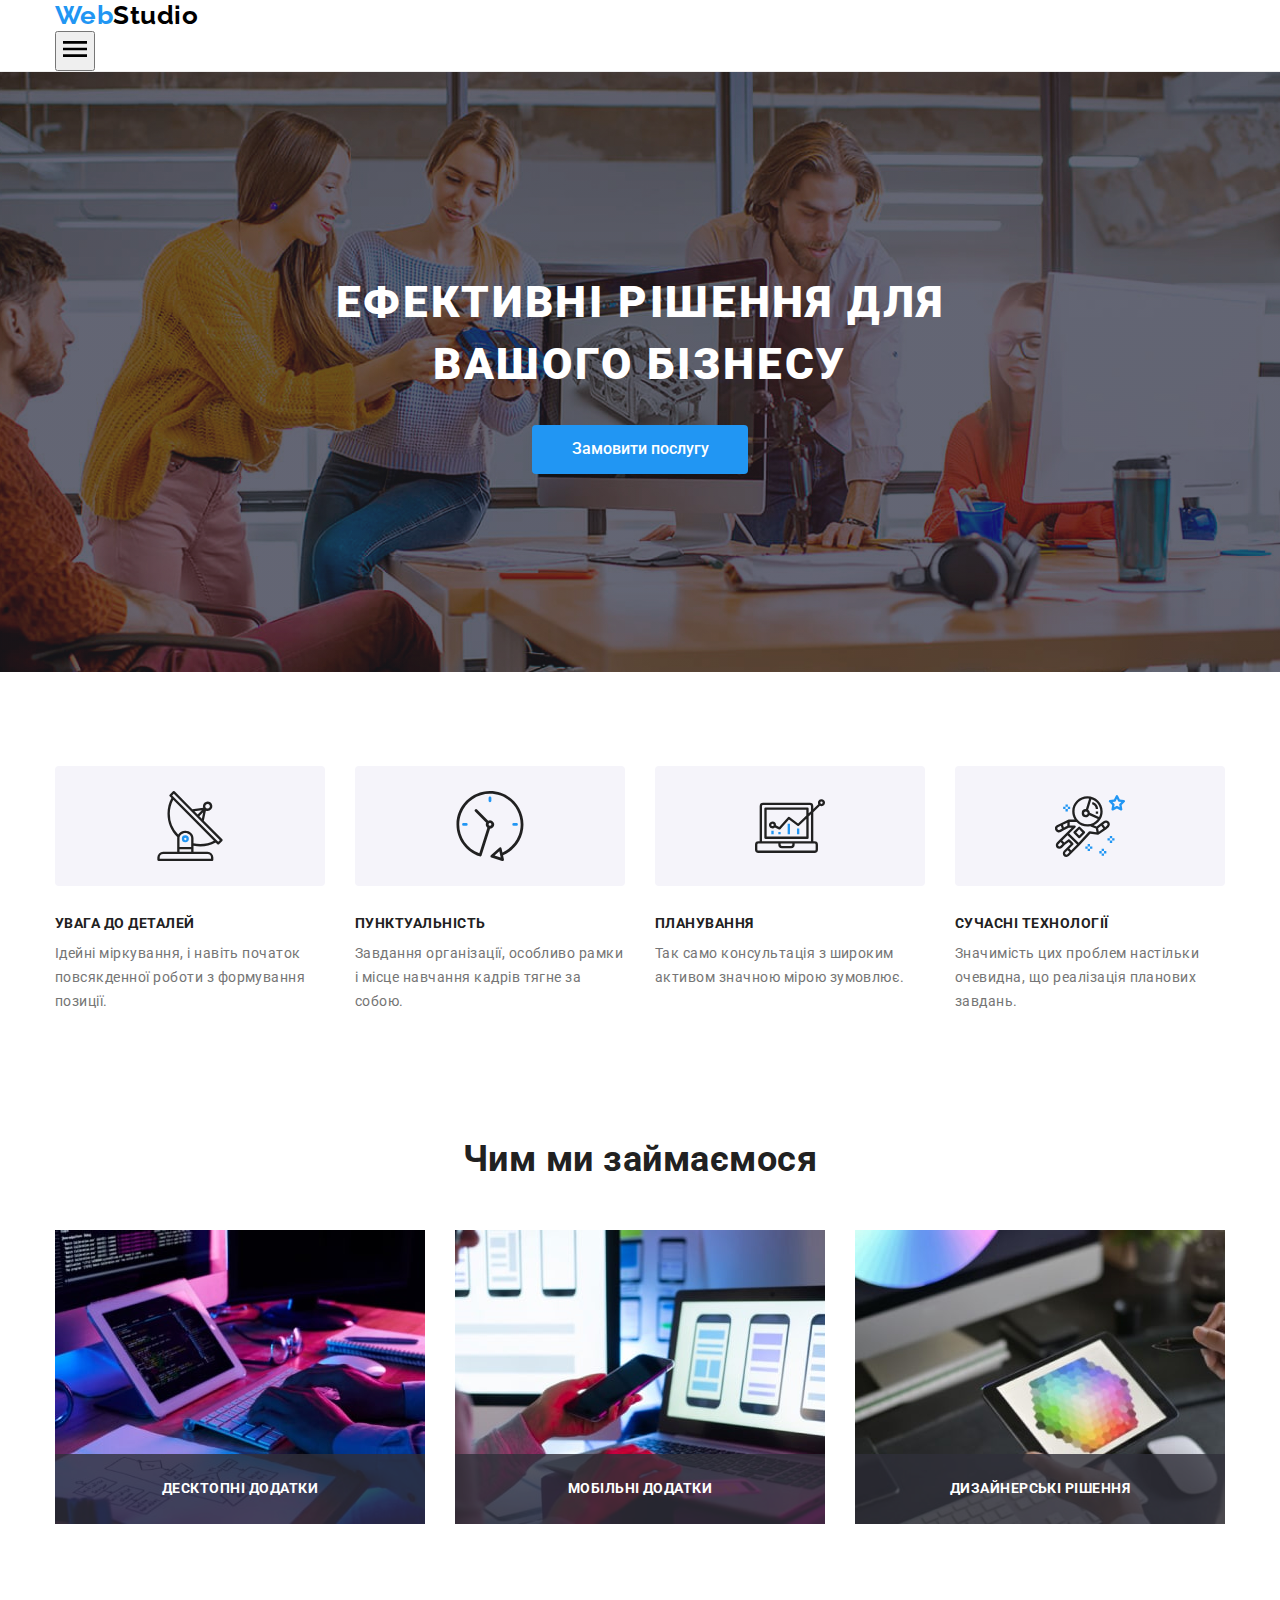
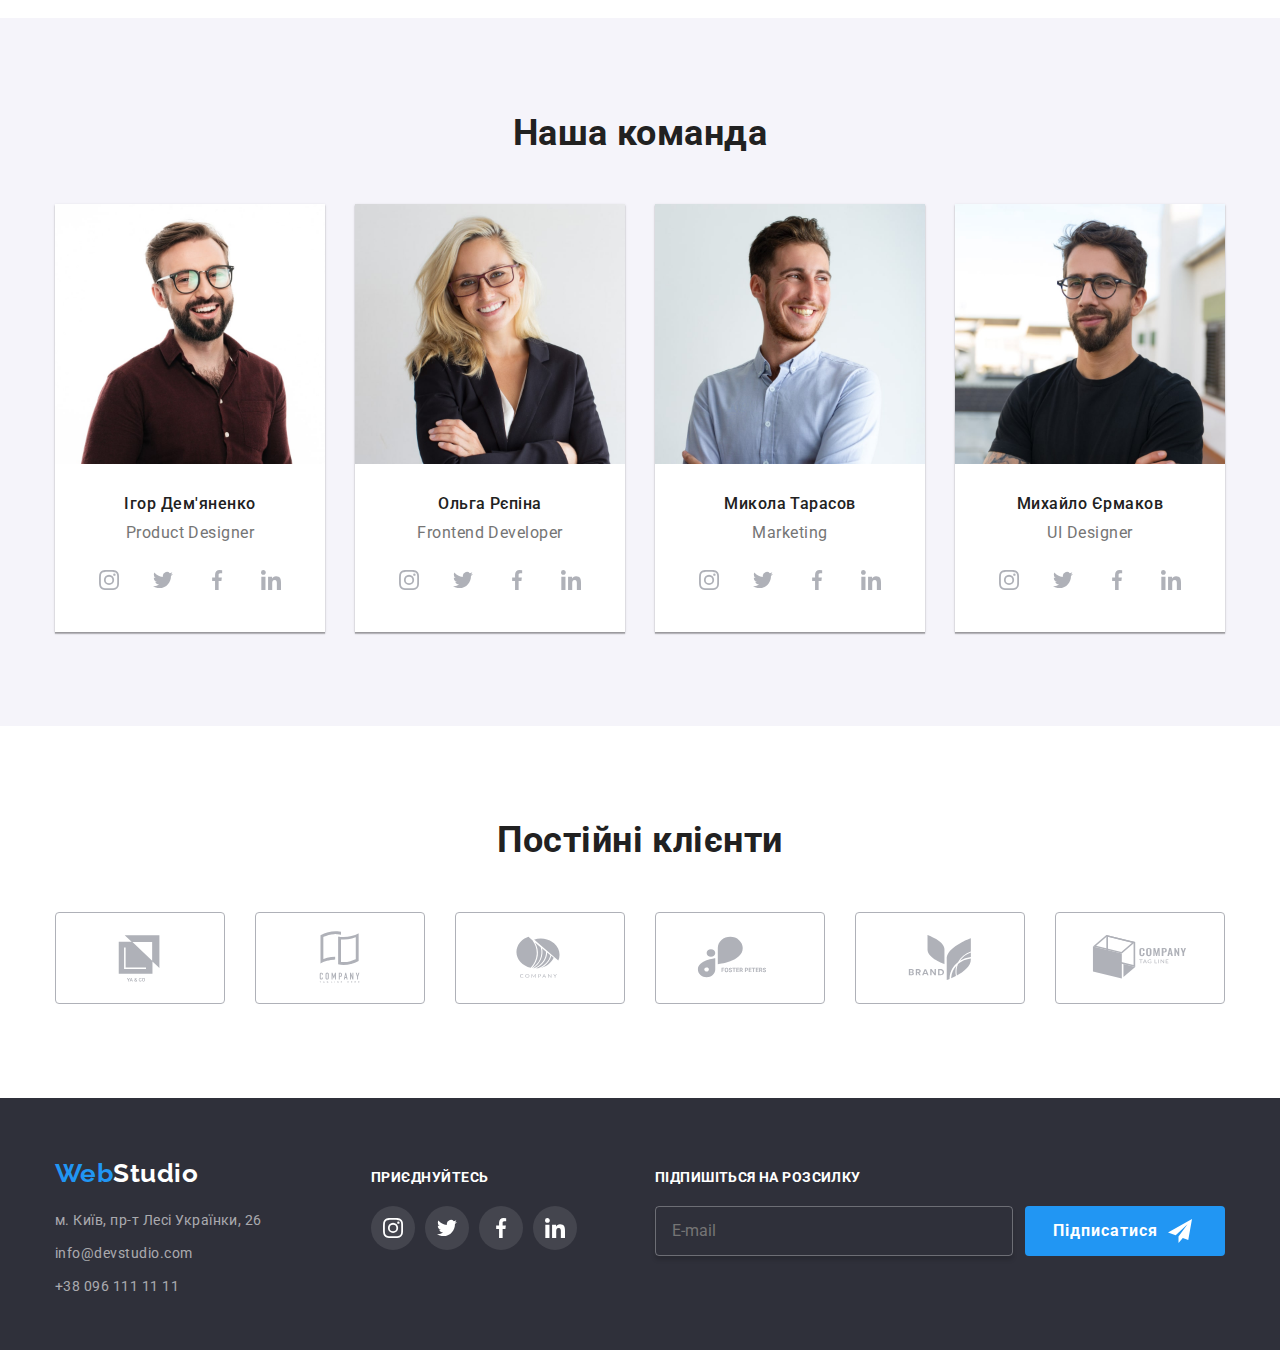
<file: index.html>
<!DOCTYPE html>
<html lang="uk">
<head>
    <meta charset="UTF-8">
    <meta http-equiv="X-UA-Compatible" content="IE=edge">
    <meta name="viewport" content="width=device-width, initial-scale=1.0">
    <title>Студія</title>
<link rel="stylesheet" href="https://cdnjs.cloudflare.com/ajax/libs/modern-normalize/1.1.0/modern-normalize.min.css">
    <link href="https://fonts.googleapis.com/css2?family=Raleway:wght@700&family=Roboto:wght@400;500;700;900&display=swap"
        rel="stylesheet">
  
    <link rel="stylesheet" href="./css/main.min.css">
</head>
<body>

    <header class="header">
        <div class="container header-container">
        <a  lang="en" href="./index.html" class="logo header__logo">Web<span class="studio">Studio</span></a>
        
        <nav class="navigation">
        <ul class="navigation__nav-list">
            <li class="navigation__list list">
                <a href="./index.html" class="navigation__link link current">Студія</a></li>
            <li class="navigation__list list"><a href="./portfolio.html" class="navigation__link link">Портфоліо</a></li>
            <li class="navigation__list list"><a href="#" class="navigation__link link">Контакти</a></li>
        </ul>
        </nav>

        <ul class="auth-part header__auth-part">
            <li class="list">
                 <a 
                 class="link"  href="mailto:info@devstudio.com"
                 >
                 <svg class="auth-icon" width="16" height="12">
                    <use href="./images/symbol-defs-nav.svg#icon-envelope"></use>
                        </svg>
                 info@devstudio.com
                </a>     
            </li>

            <li class="list">
                <a
                 class="link" href="tel:+380961111111"
                 >
                <svg class="auth-icon" width="10" height="16">
                    <use href="./images/symbol-defs-nav.svg#icon-smartphone"></use>
                </svg>
                 +38 096 111 11 11
                </a>
            </li>
        </ul> 

        <button type="button" class="open-menu">
            <svg width="24" height="16">
                <use href="./images/icons.svg#icon-menu_24px"></use>
                
            </svg>
        </button>

        </div>
    </header>

    <main>
        <section class="hero " >
            <div class="container">
            <h1 class="heading">Ефективні рішення для вашого бізнесу</h1>
            <button type="button" class="hero__button" data-modal-open>Замовити послугу</button>
        </div>
        </section>


        <section class="section-features">
            <div class="container page-context">
            <h2 hidden>Особливості</h2>
            <ul class="features ">
                
                <li class="list">
                    <div class="icon-bg">
                             <svg class="features-icon" width="70" height="70">
                                <use href="./images/symbol-defs-features.svg#icon-antenna"></use>
                        </svg>
                </div>
                    <div class="features-box">
                    <h3 class="section-tittle">Увага до деталей</h3>
                    <p class="text">Ідейні міркування, і навіть початок повсякденної роботи з формування позиції.</p>
                    </div>
                </li>
                
                <li class="list">
                    <div class="icon-bg">
                            <svg class="features-icon" width="70" height="70">
                                <use href="./images/symbol-defs-features.svg#icon-clock"></use>
                            </svg>
                    </div>
                    <div class="features-box">
                    <h3 class="section-tittle">Пунктуальність</h3>
                    <p class="text">Завдання організації, особливо рамки і місце навчання кадрів тягне за собою.</p>
                </div>
            </li>
                
            <li class="list">
                <div class="icon-bg">
                    <svg class="features-icon" width="70" height="70">
                        <use href="./images/symbol-defs-features.svg#icon-diagram"></use>
                    </svg>
               
            </div>
                <div class="features-box">
                    <h3 class="section-tittle">Планування</h3>
                    <p class="text">Так само консультація з широким активом значною мірою зумовлює.</p>
               </div>
                </li>
                
                
                <li class="list">
                    <div class="icon-bg">
                            <svg class="features-icon" width="70" height="70">
                                <use href="./images/symbol-defs-features.svg#icon-astronaut"></use>
                            </svg>
                    </div>
                    <div class="features-box">
                    <h3 class="section-tittle">Сучасні технології</h3>
                    <p class="text">Значимість цих проблем настільки очевидна, що реалізація планових завдань.</p>
               </div>
                </li>
            </ul >
            </div>
            </section>

            <section class="section-special">
                <div class="container ">
            <h2 class="section-tittle-special">Чим ми займаємося</h2>
            <ul class="list">
                <li class="speciality-item">
                    <img src="./images/box-1.jpg" alt="Writting code on computer"
                     width="370" height="294">
                     <p class="speciality-name">Десктопні додатки</p>
                    </li>
                <li class="speciality-item">
                    <img src="./images/box-2.jpg" alt="Design phone app"        
                     width="370" height="294">
                    <p class="speciality-name">Мобільні додатки</p>
                    </li>
                <li class="speciality-item">
                    <img src="./images/box-3.jpg" alt="Working with tab"
                     width="370" height="294">
                    <p class="speciality-name">Дизайнерські рішення</p>
                    </li>
           </ul> 
        </div>
        </section>
        
        <section class="section team" >
            <div class="container page">
            <h2 class="team-tittle">Наша команда</h2>
            <ul class="member list">
                <li  class="team-item">
                    <img src="./images/member1.jpg" alt="Product Designer"  width="270" height="260">
                    <div class="team-box">
                    <h3 class="team-name">Ігор Дем'яненко</h3>
                    <p class="team-profession" lang="en">Product Designer</p>
                    <ul class="team-soc list">
                        <li class="team-soc-item">
                            <a href="#" class="team-soc-link link">
                              <svg class="team-soc-icon" width="20" height="20">
                                <use href="./images/icons.svg#icon-instagram" ></use>
                              </svg>
                            </a>
                        </li>
                        <li class="team-soc-item">
                            <a href="#" class="team-soc-link link">
                                <svg class="team-soc-icon" width="20" height="20">
                                    <use href="./images/icons.svg#icon-twitter" ></use>
                                </svg> 
                            </a>
                        </li>
                        <li class="team-soc-item">
                            <a href="#" class="team-soc-link link">
                                <svg class="team-soc-icon"  width="20" height="20" >
                                    <use href="./images/icons.svg#icon-facebook"></use>
                                </svg>
                            </a>
                        </li>
                        <li class="team-soc-item">
                            <a href="" class="team-soc-link link">
                                <svg class="team-soc-icon" width="20" height="20">
                                    <use href="./images/icons.svg#icon-linkedin"></use>
                                </svg>
                            </a>
                        </li>
                    </ul>
               </div>
                </li>
                <li class="team-item">
                    <img src="./images/member2.jpg" alt="Frontend Developer" width="270" height="260">
                    <div class="team-box">
                    <h3 class="team-name">Ольга Рєпіна</h3>
                    <p class="team-profession" lang="en">Frontend Developer</p>
                    <ul class="team-soc list">
                        <li class="team-soc-item">
                            <a href="#" class="team-soc-link link">
                                <svg class="team-soc-icon" width="20" height="20">
                                    <use href="./images/icons.svg#icon-instagram"></use>
                                </svg>
                            </a>
                        </li>
                        <li class="team-soc-item">
                            <a href="#" class="team-soc-link link">
                                <svg class="team-soc-icon" width="20" height="20">
                                    <use href="./images/icons.svg#icon-twitter"></use>
                                </svg>
                            </a>
                        </li>
                        <li class="team-soc-item">
                            <a href="#" class="team-soc-link link">
                                <svg class="team-soc-icon" width="20" height="20">
                                    <use href="./images/icons.svg#icon-facebook"></use>
                                </svg>
                            </a>
                        </li>
                        <li class="team-soc-item">
                            <a href="" class="team-soc-link link">
                                <svg class="team-soc-icon" width="20" height="20">
                                    <use href="./images/icons.svg#icon-linkedin"></use>
                                </svg>
                            </a>
                        </li>
                    </ul>
               </div>
                </li>
                <li class="team-item">
                    <img src="./images/member3.jpg" alt="Marketing" width="270" height="260">
                    <div class="team-box">
                    <h3 class="team-name">Микола Тарасов</h3>
                    <p class="team-profession" lang="en">Marketing</p>
                    <ul class="team-soc list">
                        <li class="team-soc-item">
                            <a href="#" class="team-soc-link link">
                                <svg class="team-soc-icon" width="20" height="20">
                                    <use href="./images/icons.svg#icon-instagram"></use>
                                </svg>
                            </a>
                        </li>
                        <li class="team-soc-item">
                            <a href="#" class="team-soc-link link">
                                <svg class="team-soc-icon" width="20" height="20">
                                    <use href="./images/icons.svg#icon-twitter"></use>
                                </svg>
                            </a>
                        </li>
                        <li class="team-soc-item">
                            <a href="#" class="team-soc-link link">
                                <svg class="team-soc-icon" width="20" height="20">
                                    <use href="./images/icons.svg#icon-facebook"></use>
                                </svg>
                            </a>
                        </li>
                        <li class="team-soc-item">
                            <a href="" class="team-soc-link link">
                                <svg class="team-soc-icon" width="20" height="20">
                                    <use href="./images/icons.svg#icon-linkedin"></use>
                                </svg>
                            </a>
                        </li>
                    </ul>
                </div>
                </li>
                <li class="team-item">
                    <img src="./images/member4.jpg" alt="UI Designer" width="270" height="260">
                    <div class="team-box">
                    <h3 class="team-name">Михайло Єрмаков</h3>
                    <p class="team-profession" lang="en">UI Designer</p>
                    <ul class="team-soc list">
                        <li class="team-soc-item">
                            <a href="#" class="team-soc-link link">
                                <svg class="team-soc-icon" width="20" height="20">
                                    <use href="./images/icons.svg#icon-instagram"></use>
                                </svg>
                            </a>
                        </li>
                        <li class="team-soc-item">
                            <a href="#" class="team-soc-link link">
                                <svg class="team-soc-icon" width="20" height="20">
                                    <use href="./images/icons.svg#icon-twitter"></use>
                                </svg>
                            </a>
                        </li>
                        <li class="team-soc-item">
                            <a href="#" class="team-soc-link link">
                                <svg class="team-soc-icon" width="20" height="20">
                                    <use href="./images/icons.svg#icon-facebook"></use>
                                </svg>
                            </a>
                        </li>
                        <li class="team-soc-item">
                            <a href="" class="team-soc-link link">
                                <svg class="team-soc-icon" width="20" height="20">
                                    <use href="./images/icons.svg#icon-linkedin"></use>
                                </svg>
                            </a>
                        </li>
                    </ul>
               </div>
                </li>
            </ul>
            
            </div>
        </section>

        <section class="customers">
            <div class="container loyal-containar">
            <h2 class="custom-tittle">Постійні клієнти</h2>
            <ul class="customers__list list">
                <li class="customers__item">
                    <a href="#" class="customers__link link">
                        <svg class="customers__icon" width="106" height="60">
                            <use href="./images/symbol-defs-clients.svg#icon-Logo"></use>
                        </svg>
                    </a></li>
                <li class="customers__item">
                    <a href="#" class="customers__link link">
                        <svg class="customers__icon" width="106" height="60">
                            <use href="./images/symbol-defs-clients.svg#icon-Logo2"></use>
                        </svg>
                    </a></li>
                <li class="customers__item">
                    <a href="#" class="customers__link link">
                        <svg class="customers__icon" width="106" height="60">
                            <use href="./images/symbol-defs-clients.svg#icon-Logo3"></use>
                        </svg>
                    </a></li>
                <li class="customers__item">
                    <a href="#" class="customers__link link">
                        <svg class="customers__icon" width="106" height="60">
                            <use href="./images/symbol-defs-clients.svg#icon-Logo4"></use>
                        </svg>
                    </a></li>
                <li class="customers__item">
                    <a href="#" class="customers__link link">
                        <svg class="customers__icon" width="106" height="60">
                            <use href="./images/symbol-defs-clients.svg#icon-Logo5"></use>
                        </svg>
                    </a></li>
                <li class="customers__item">
                    <a href="#" class="customers__link link">
                        <svg class="customers__icon" width="106" height="60">
                            <use href="./images/symbol-defs-clients.svg#icon-Logo6"></use>
                        </svg>
                    </a></li>
                
            </ul>
</div>
        </section>
        
        
    </main>
    <footer class="footer">
        <div class="container footer-container">
            <div class="address-container">
                <a lang="en" href="./index.html" class="logo footer-logo">Web<span class="logo-studio">Studio</span></a>
                <address class="address">
                    <ul class="address_items">
                        <li class="address__list list"><a class="address__link link-nav"
                                href="https://www.google.com.ua/maps/place/%D0%B1%D1%83%D0%BB%D1%8C%D0%B2%D0%B0%D1%80+%D0%9B%D0%B5%D1%81%D1%96+%D0%A3%D0%BA%D1%80%D0%B0%D1%97%D0%BD%D0%BA%D0%B8,+26,+%D0%9A%D0%B8%D1%97%D0%B2,+02000/@50.4265841,30.5361971,17z/data=!3m1!4b1!4m5!3m4!1s0x40d4cf0e033ecbe9:0x57a4dffefec77da0!8m2!3d50.4265807!4d30.5383858">м.
                                Київ, пр-т Лесі Українки, 26</a></li>
                        <li class="address__list list"><a class="address__link link " href="mailto:info@devstudio.com">info@devstudio.com</a></li>
                        <li class="address__list list"><a class="address__link link " href="tel:+380961111111">+38 096 111 11 11</a></li>
                    </ul>
                </address>
            </div>
    
            <div class="socio socio-content container">
                <p class="socio__tittle">приєднуйтесь </p>
                <ul class="socio__list list">
                    <li class="socio__item">
                        <a href="#" class="socio__link link">
                            <svg class="socio__icon" width="20" height="20">
                                <use href="./images/icons.svg#icon-instagram"></use>
                            </svg>
                        </a>
                    </li>
                    <li class="footer-soc-item">
                        <a href="#" class="socio__link link">
                            <svg class="socio__icon" width="20" height="20">
                                <use href="./images/icons.svg#icon-twitter"></use>
                            </svg>
                        </a>
                    </li>
                    <li class="footer-soc-item">
                        <a href="#" class="socio__link link">
                            <svg class="socio__icon" width="20" height="20">
                                <use href="./images/icons.svg#icon-facebook"></use>
                            </svg>
                        </a>
                    </li>
                    <li class="footer-soc-item">
                        <a href="#" class="socio__link link">
                            <svg class="socio__icon" width="20" height="20">
                                <use href="./images/icons.svg#icon-linkedin"></use>
                            </svg>
                        </a>
                    </li>
                </ul>
            </div>


            <div class="subscribe">
                <p class="subscribe__tittle">Підпишіться на розсилку</p>

                <form class="online-form">
                    <div class="pattern">
                        <input type="email" class="pattern__input" name="name-online" placeholder="E-mail" id="name-online">
                        <button type="submit" class="btn pattern__button">Підписатися
                            <svg class="subscribe__icon" width="24" height="24">
                                <use href="./images/icons.svg#icon-icon-send-1"></use>
                            </svg>
                        </button>
                    </div>
                </form>
            </div>
        </div>
    </footer>
   
    <div class="backdrop is-hidden " data-modal>
        <div class="modal">
             <button type="button" class="modal-close" data-modal-close>
                <svg class="close-btn__icon" width="18" height="18" >
                <use href="./images/icons.svg#icon-close"></use>
                </svg>
             </button>
            
             <p class="modal-tittle">
                Залиште свої дані, ми вам передзвонимо</p>
        <form class="modal-form">

            <div class="modal-field">
            <label class="modal-label"  for="user-name"> Ім'я</label>
            <div class="input-wrap">
            <input 
                type="text"     
                class="modal-input" 
                name="user-name" 
                id="user-name">
            <svg class="input-icon" width="18" height="18">
                <use href="./images/icons.svg#icon-person-black-18dp"></use>
            </svg>
            </div>
            </div>

            <div class="modal-field">
            <label class="modal-label" for="user-tel" >Телефон</label>   
        <div class="input-wrap">
            <input 
                type="tel" 
                class="modal-input" 
                name="user-tel" 
                id="user-tel">
            <svg class="input-icon" width="18" height="18">
                <use href="./images/icons.svg#icon-phone-black-18dp"></use>
            </svg>
            </div>
               
            </div>

            <div class="modal-field">
            <label class="modal-label" for="user-email">Пошта</label>
            <div class="input-wrap">
            <input
                 type="email" 
                 class="modal-input" 
                 name="user-email"
                  id="user-email">
                <svg class="input-icon" width="18" height="18">
                    <use href="./images/icons.svg#icon-email-black-18dp"></use>
                </svg>
               </div> 
            </div>

            <div class="modal-field area">
            <label class="modal-label" for="user-text" >Коментар </label>
            <textarea 
                name="user-text" 
                id="user-text" 
                placeholder="Введіть текст" 
                class="modal-text"></textarea>
            </div>    

            <div class="modal-field check">   
            <input 
                type="checkbox"
                 name="agreed" 
                 id="agreed"
                 class="modal-check visually-hidden"
                 value="true"> 
            <label for="agreed" class="check-text">
                <span>
                <svg class="check-icon" width="11" height="8">
                    <use href="./images/icons.svg#icon-check"></use>
                </svg>
                </span>
                 Погоджуюся з розсилкою та приймаю &nbsp;<a href="#" class="condition">  Умови договору  </a> 
            </label>
            </div>
      
            <button type="submit" class="push"> Відправити</button>
        </form>
        </div>
    </div>

<script src="./js/modal.js"></script>

</body>
</html>
</file>
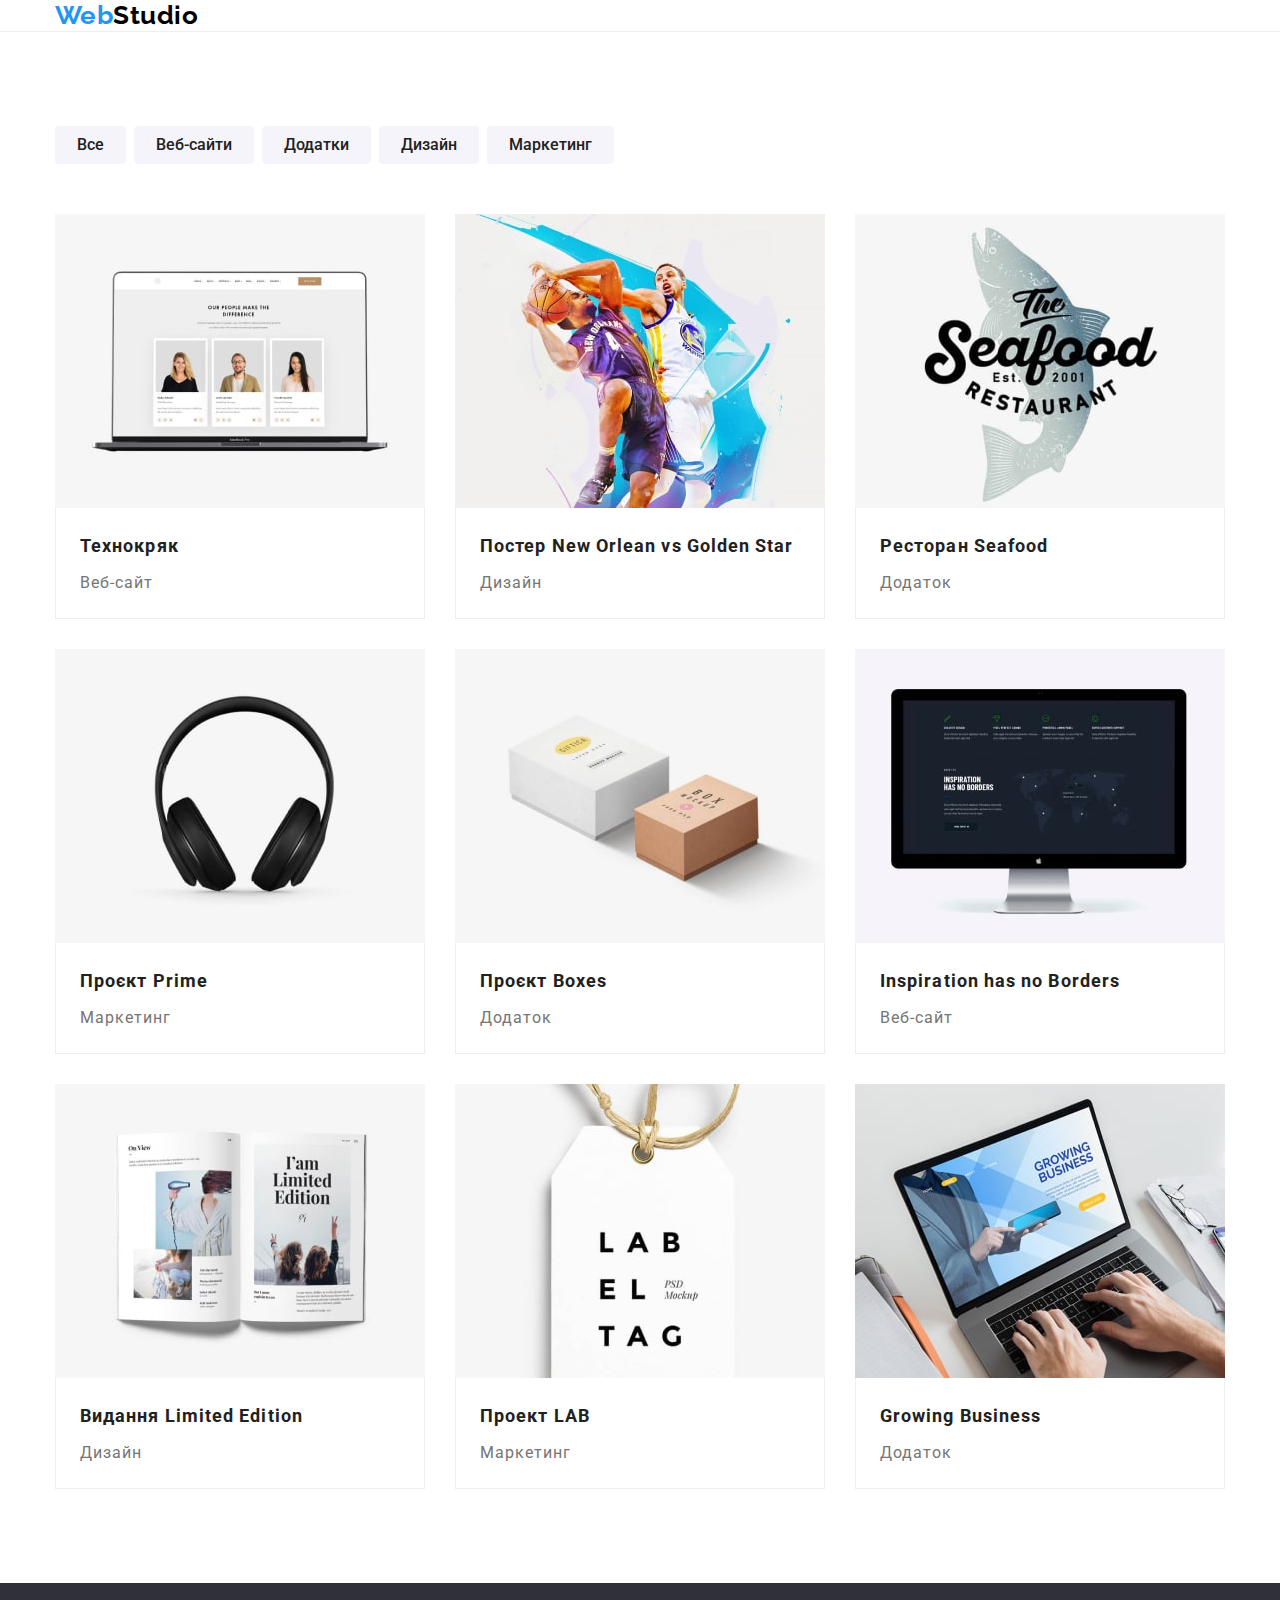
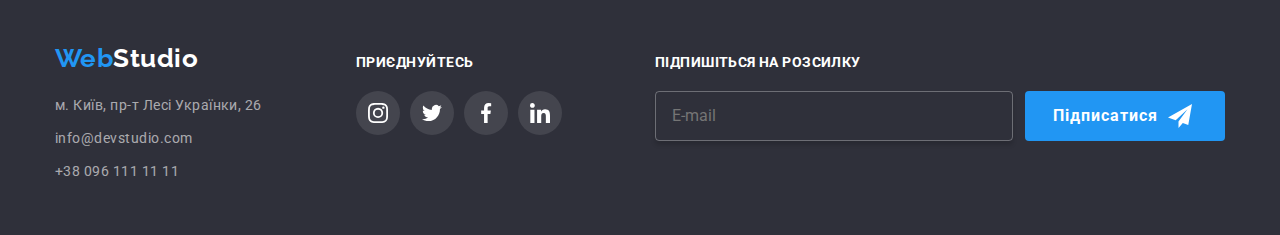
<file: portfolio.html>
<!DOCTYPE html>
<html lang="uk">

<head>
    <meta charset="UTF-8">
    <meta http-equiv="X-UA-Compatible" content="IE=edge">
    <meta name="viewport" content="width=device-width, initial-scale=1.0">
    <title>Портфоліо</title>
    <link rel="stylesheet" href="https://cdnjs.cloudflare.com/ajax/libs/modern-normalize/1.1.0/modern-normalize.min.css">
    <link href="https://fonts.googleapis.com/css2?family=Raleway:wght@700&family=Roboto:wght@400;500;700;900&display=swap"
        rel="stylesheet">
    <link rel="stylesheet" href="./css/main.min.css">
</head>

<body>
<header class="header">
    <div class="container header-container">
        <a lang="en" href="./index.html" class="logo header__logo">Web<span class="studio">Studio</span></a>
        <nav class="navigation">
            <ul class="navigation__nav-list">
                <li class="navigation__list list"><a href="./index.html" class="navigation__link link">Студія</a></li>
            <li class="navigation__list list"><a href="./portfolio.html" class="navigation__link link current">Портфоліо</a></li>
            <li class="navigation__list list"><a href="#" class="navigation__link link">Контакти</a></li>
        </ul>
    </nav>

    <ul class="auth-part">
        <li class="list">
            <a class="link" href="mailto:info@devstudio.com">
                <svg class="auth-icon" width="16" height="12">
                    <use href="./images/symbol-defs-nav.svg#icon-envelope"></use>
                </svg>
                info@devstudio.com
            </a>
        </li>
    
        <li class="list">
            <a class="link" href="tel:+380961111111">
                <svg class="auth-icon" width="10" height="16">
                    <use href="./images/symbol-defs-nav.svg#icon-smartphone"></use>
                </svg>
                +38 096 111 11 11
            </a>
        </li>
    </ul>
    </div>

</header>

    <main>
        <section class="holder">
            <div class="container">
            <h1 hidden>Gallery</h1>
            <ul class="btn-list">
                <li class="list">
                    <button type="button"  class="button-portfolio ">Все</button>
                </li>
                <li class="list">
                    <button type="button" class="button-portfolio ">Веб-сайти</button>
                </li>
                <li class="list">
                    <button type="button" class="button-portfolio ">Додатки</button>
                </li>
                <li class="list">
                    <button type="button" class="button-portfolio ">Дизайн</button>
                </li>
                <li class="list"><button type="button" class="button-portfolio ">Маркетинг</button>
                </li>
            </ul>
          
            <ul class="box-list">
                <li class="list">
                   <a href="#" class="portfolio-link">
                    <div class="portfolio-hover-effect">
                        <img src="./images/point-1.jpg" alt="web-site" width ="370"  class="img-assortment">
                    <p class="portfolio-text-up">
                        Lorem ipsum dolor, sit amet consectetur adipisicing elit. Voluptatibus, atque in odit aspernatur inventore temporibus, ea, soluta eveniet tenetur eum sed excepturi sapiente. 
                    </p> 
                    </div>
                   
                    <div class="assortment-box">
                    <h2 class="section">Технокряк</h2>
                    <p class="under-section">Веб-сайт</p>
                    </div>
                </a>
                </li>
                <li class="list">
                    <a href="#" class="portfolio-link">
                        <div class="portfolio-hover-effect">
                    <img src="./images/point-2.jpg" alt="design" width ="370" class="img-assortment">
                    <p class="portfolio-text-up">
                        Lorem ipsum dolor, sit amet consectetur adipisicing elit. Voluptatibus, atque in odit aspernatur inventore
                        temporibus, ea, soluta eveniet tenetur eum sed excepturi sapiente.
                    </p>
                    </div>
                    <div class="assortment-box">
                    <h2 class="section"> Постер <span lang="en"> New Orlean vs Golden Star</span></h2>
                    <p class="under-section">Дизайн</p>
                    </div>
                </a>
                </li>
                <li class="list">
                    <a href="#" class="portfolio-link">
                        <div class="portfolio-hover-effect">
                        <img src="./images/point-3.jpg" alt="app" width ="370" class="img-assortment">
                    <p class="portfolio-text-up">
                        Lorem ipsum dolor, sit amet consectetur adipisicing elit. Voluptatibus, atque in odit aspernatur inventore
                        temporibus, ea, soluta eveniet tenetur eum sed excepturi sapiente.
                    </p>
                    </div>
                        <div class="assortment-box">
                    <h2 class="section">Ресторан <span lang="en"> Seafood</span></h2>
                    <p class="under-section">Додаток</p>
                    </div>
                </a>
                </li>
                <li class="list">
                   <a href="#" class="portfolio-link">
                    <div class="portfolio-hover-effect">
                    <img src="./images/point-4.jpg" alt="marketing" width ="370" class="img-assortment">
                <p class="portfolio-text-up">
                    Lorem ipsum dolor, sit amet consectetur adipisicing elit. Voluptatibus, atque in odit aspernatur inventore
                    temporibus, ea, soluta eveniet tenetur eum sed excepturi sapiente.
                </p>
                </div>
                    <div class="assortment-box">
                    <h2 class="section">Проєкт <span lang="en">Prime</span> </h2>
                    <p class="under-section">Маркетинг</p>
                    </div>
                </a>
                </li>
                <li class="list">
                   <a href="#" class="portfolio-link">
                    <div class="portfolio-hover-effect">
                    <img src="./images/point-5.jpg" alt="app-two" width ="370" class="img-assortment">
                <p class="portfolio-text-up">
                    Lorem ipsum dolor, sit amet consectetur adipisicing elit. Voluptatibus, atque in odit aspernatur inventore
                    temporibus, ea, soluta eveniet tenetur eum sed excepturi sapiente.
                </p>
                </div>
                    <div class="assortment-box">
                    <h2 class="section">Проєкт <span lang="en">Boxes</span> </h2>
                    <p class="under-section">Додаток</p>
                    </div>
                </a>
                </li>
                <li class="list">
                   <a href="#" class="portfolio-link">
                    <div class="portfolio-hover-effect">
                    <img src="./images/point-6.jpg" alt="web-two" width ="370" class="img-assortment">
                <p class="portfolio-text-up">
                    Lorem ipsum dolor, sit amet consectetur adipisicing elit. Voluptatibus, atque in odit aspernatur inventore
                    temporibus, ea, soluta eveniet tenetur eum sed excepturi sapiente.
                </p>
                </div>
                    <div class="assortment-box">
                    <h2 class="section" lang="en">Inspiration has no Borders</h2>
                    <p class="under-section">Веб-сайт</p>
                    </div>
                </a>
                </li>
                <li class="list">
                    <a href="#" class="portfolio-link">
                        <div class="portfolio-hover-effect">
                    <img src="./images/point-7.jpg" alt=" design-two" width ="370" class="img-assortment">
                <p class="portfolio-text-up">
                    Lorem ipsum dolor, sit amet consectetur adipisicing elit. Voluptatibus, atque in odit aspernatur inventore
                    temporibus, ea, soluta eveniet tenetur eum sed excepturi sapiente.
                </p>
                </div>
                    <div class="assortment-box">
                    <h2 class="section">Видання <span lang="en">Limited Edition</span> </h2>
                    <p class="under-section">Дизайн</p>
                    </div>
                </a>
                </li>
                <li class="list">
                    <a href="#" class="portfolio-link">
                        <div class="portfolio-hover-effect">
                    <img src="./images/point-8.jpg" alt="marketing-two" width ="370" class="img-assortment"> 
                <p class="portfolio-text-up">
                    Lorem ipsum dolor, sit amet consectetur adipisicing elit. Voluptatibus, atque in odit aspernatur inventore
                    temporibus, ea, soluta eveniet tenetur eum sed excepturi sapiente.
                </p>
                </div>
                    <div class="assortment-box">
                    <h2 class="section">Проект <span lang="en"> LAB</span></h2>
                    <p class="under-section">Маркетинг</p>
                    </div>
                </a>
                </li>
                <li class="list">
                    <a href="#" class="portfolio-link">
                        <div class="portfolio-hover-effect">
                    <img src="./images/point-9.jpg" alt="app-three" width ="370" class="img-assortment">
                <p class="portfolio-text-up">
                    Lorem ipsum dolor, sit amet consectetur adipisicing elit. Voluptatibus, atque in odit aspernatur inventore
                    temporibus, ea, soluta eveniet tenetur eum sed excepturi sapiente.
                </p>
                </div>
                    <div class="assortment-box">
                    <h2 class="section" lang="en">Growing Business</h2>
                    <p class="under-section">Додаток</p>
                    </div>
                </a>
                </li>
            </ul>
            </div>
        </section>
    </main>
   
    <footer class="footer">
        <div class="container footer-container">
            <div class="address-container">
        <a lang="en" href="./index.html" class="logo footer-logo">Web<span class="logo-studio">Studio</span></a>
        <address class="address">
            <ul class="address_items">
                <li class="address__list list"><a class="address__link link-nav"
                        href="https://www.google.com.ua/maps/place/%D0%B1%D1%83%D0%BB%D1%8C%D0%B2%D0%B0%D1%80+%D0%9B%D0%B5%D1%81%D1%96+%D0%A3%D0%BA%D1%80%D0%B0%D1%97%D0%BD%D0%BA%D0%B8,+26,+%D0%9A%D0%B8%D1%97%D0%B2,+02000/@50.4265841,30.5361971,17z/data=!3m1!4b1!4m5!3m4!1s0x40d4cf0e033ecbe9:0x57a4dffefec77da0!8m2!3d50.4265807!4d30.5383858">м.
                        Київ, пр-т Лесі Українки, 26</a></li>
                <li class="address__list list"><a class="address__link link "
                        href="mailto:info@devstudio.com">info@devstudio.com</a></li>
                <li class="address__list list"><a class="address__link link " href="tel:+380961111111">+38 096 111 11 11</a>
                </li>
            </ul>
        </address>
        </div>

        <div class="socio socio-content ">
            <p class="socio__tittle">приєднуйтесь </p>
            <ul class="socio__list list">
                <li class="socio__item">
                    <a href="#" class="socio__link link">
                        <svg class="socio__icon" width="20" height="20">
                            <use href="./images/icons.svg#icon-instagram"></use>
                        </svg>
                    </a>
                </li>
                <li class="footer-soc-item">
                    <a href="#" class="socio__link link">
                        <svg class="socio__icon" width="20" height="20">
                            <use href="./images/icons.svg#icon-twitter"></use>
                        </svg>
                    </a>
                </li>
                <li class="footer-soc-item">
                    <a href="#" class="socio__link link">
                        <svg class="socio__icon" width="20" height="20">
                            <use href="./images/icons.svg#icon-facebook"></use>
                        </svg>
                    </a>
                </li>
                <li class="footer-soc-item">
                    <a href="#" class="socio__link link">
                        <svg class="socio__icon" width="20" height="20">
                            <use href="./images/icons.svg#icon-linkedin"></use>
                        </svg>
                    </a>
                </li>
            </ul>
        </div>

<div class="subscribe">
    <p class="subscribe__tittle">Підпишіться на розсилку</p>

    <form class="online-form">
        <div class="pattern">
            <input type="email" class="pattern__input" name="name-online" placeholder="E-mail" id="name-online">
            <button type="submit" class="btn pattern__button">Підписатися
                <svg class="subscribe__icon" width="24" height="24">
                    <use href="./images/icons.svg#icon-icon-send-1"></use>
                </svg>
            </button>
        </div>
    </form>
</div>

        </div>
    
    </footer>
</body>

</html>
</file>
<file: css/main.min.css>
:root{--primary-text-color:#2F303A;--tittle-text-color:#212121;--general-text-color:#757575;--accent-color:#2196F3;--primary-bg-color:#F5F5F5;--secondary-bg-color:#F5F4FA;--white-color:#FFFFFF;--footer-text-color:rgba(255, 255, 255, 0.6);--secondary-button-colar:#188CE8;--logo-dark-color:#000000;--border-color:#EEEEEE;--icon-color: #AFB1B8 }p,h1,h2,h3,h4,h5,h6{margin:0}ul{margin:0;padding-left:0}body{font-family:Roboto,sans-serif;color:var(--general-text-color);background-color:var(--white-color);letter-spacing:.03em}img{display:block;max-width:100%;height:auto;width:100%}a{text-decoration:none}.link{text-decoration:none}.list{list-style:none}.btn{background-color:var(--accent-color);border:0;border-color:var(--accent-color);border-radius:4px}:root{--primary-text-color:#2F303A;--tittle-text-color:#212121;--general-text-color:#757575;--accent-color:#2196F3;--primary-bg-color:#F5F5F5;--secondary-bg-color:#F5F4FA;--white-color:#FFFFFF;--footer-text-color:rgba(255, 255, 255, 0.6);--secondary-button-colar:#188CE8;--logo-dark-color:#000000;--border-color:#EEEEEE;--icon-color: #AFB1B8 }.visually-hidden{position:absolute;white-space:nowrap;width:1px;height:1px;overflow:hidden;border:0;padding:0;clip:rect(0 0 0 0);clip-path:inset(50%);margin:-1px}.container{width:100%;padding-right:15px;padding-left:15px;margin-left:auto;margin-right:auto}@media screen and (min-width: 480px){.container{width:480px}}@media screen and (min-width: 768px){.container{width:768px}}@media screen and (min-width: 1200px){.container{width:1200px}}.header-container{align-items:center}.footer-container{display:flex;align-items:baseline}.section-tittle{color:var(--tittle-text-color);font-weight:700;font-size:14px;line-height:1.14;text-transform:uppercase}.section-tittle-special{color:var(--tittle-text-color);font-weight:700;font-size:36px;line-height:1.17;text-align:center;margin-bottom:50px}.team-tittle{color:var(--tittle-text-color);font-weight:700;font-size:36px;line-height:1.17;text-align:center;margin-bottom:50px}.custom-tittle{font-weight:700;font-size:36px;line-height:1.16;margin-bottom:30px;text-align:center;color:var(--tittle-text-color)}@media screen and (min-width: 1200px){.custom-tittle{margin-bottom:50px}}.socio__tittle{text-transform:uppercase;font-weight:700;font-size:14px;line-height:1.14;color:var(--white-color);margin-bottom:20px}.subscribe__tittle{font-weight:700;font-size:14px;line-height:1.14;letter-spacing:.03em;text-transform:uppercase;color:var(--white-color);margin-bottom:20px}.button{font-family:inherit;color:var(--white-color);cursor:pointer}.open-menu{width:40px;height:40px}.hero__button{color:var(--white-color);padding:10px 32px;width:216px;border:var(--accent-color);border-radius:4px;background-color:var(--accent-color);border:0;border-color:var(--accent-color);font-weight:500;font-size:16px;line-height:1.8;transition:background-color 250ms cubic-bezier(0.4, 0, 0.2, 1)}.hero__button:hover,.hero__button:focus{background-color:var(--secondary-button-colar)}.pattern__button{display:flex;align-items:center;text-align:center;width:200px;height:50px;margin:0 0 0 12px;padding-left:28px;padding-top:10px;padding-bottom:10px;font-weight:700;font-size:16px;line-height:1.87;letter-spacing:.06em;cursor:pointer;color:var(--white-color);transition:background-color 250ms cubic-bezier(0.4, 0, 0.2, 1)}.pattern__button:hover,.pattern__button:focus{background-color:var(--secondary-button-colar)}.btn-list{display:flex;flex-wrap:wrap;column-gap:8px;row-gap:15px;margin-bottom:50px;max-width:326px}@media screen and (min-width: 768px){.btn-list{max-width:575px}}.button-portfolio{padding:6px 22px;transition:box-shadow 250ms cubic-bezier(0.4, 0, 0.2, 1)}.button-portfolio:hover,.button-portfolio:focus{box-shadow:0px 4px 4px rgba(0,0,0,.25)}.team-soc{gap:10px;display:flex;justify-content:center}.team-soc-icon{fill:var(--icon-color)}.team-soc-link:hover .team-soc-icon,.team-soc-link:focus .team-soc-icon{fill:var(--white-color)}.team-soc-link{width:44px;height:44px;border-radius:50%;background-color:var(--white-color);display:flex;justify-content:center;align-items:center;transition:background-color 250ms cubic-bezier(0.4, 0, 0.2, 1),fill 250ms cubic-bezier(0.4, 0, 0.2, 1)}.team-soc-link:hover,.team-soc-link:focus{background-color:var(--accent-color)}.socio__list{display:flex;gap:10px}.socio__link{width:44px;height:44px;border-radius:50%;background-color:rgba(255,255,255,.1);display:flex;justify-content:center;align-items:center;transition:background-color 250ms cubic-bezier(0.4, 0, 0.2, 1)}.socio__link:hover,.socio__link:focus{background-color:var(--accent-color)}.socio__icon{fill:var(--white-color)}.studio{color:var(--logo-dark-color)}.logo{color:var(--accent-color);text-decoration:none;font-family:"Raleway",sans-serif;font-weight:700;font-size:26px;line-height:1.19;padding-top:24px;padding-bottom:24px}.header{background-color:var(--white-color);border-bottom:1px solid var(--border-color)}.header__logo{margin-right:93px}.navigation__link{display:none;color:var(--tittle-text-color);transition-property:color;transition-duration:250ms;transition-timing-function:cubic-bezier(0.4, 0, 0.2, 1)}.navigation__link:hover,.navigation__link:focus{color:var(--accent-color)}.navigation__nav-list{font-weight:500;font-size:14px;line-height:1.14}.navigation__list:not(:last-child){margin-right:50px}.navigation__link,.auth-part .link{display:block;padding-top:32px;padding-bottom:32px;display:none}.navigation__link.current{color:var(--accent-color);position:relative}.navigation__link.current::after{display:block;content:"";position:absolute;left:0;bottom:-1px;width:100%;height:4px;background-color:#2196f3;border-radius:2px}.header__auth-part{margin-left:auto}.auth-part{display:flex;align-items:center;display:none}.auth-part .list{margin-left:50px;display:flex;align-items:center}.auth-part .link{color:var(--general-text-color);font-weight:500;font-size:14px;line-height:1.14;display:flex;align-items:center;transition:color 250ms cubic-bezier(0.4, 0, 0.2, 1)}.auth-part .link:hover,.auth-part .link:focus{color:var(--accent-color)}.auth-icon{margin-right:10px;fill:currentColor}.hero{background-color:var(--primary-text-color);text-align:center;padding-top:200px;padding-bottom:200px;margin:auto auto;max-width:1600px;height:600px;background-image:linear-gradient(rgba(47, 48, 58, 0.4), rgba(47, 48, 58, 0.4)),url(../images/hero-bg.jpg);background-repeat:no-repeat;background-size:cover;background-position:50% 50%}.heading{color:var(--white-color);font-weight:900;font-size:26px;line-height:1.61;text-align:center;letter-spacing:.06em;text-transform:uppercase;width:360px;padding-bottom:0;margin:0 auto;margin-bottom:30px}@media screen and (min-width: 1200px){.heading{font-weight:900;font-size:44px;line-height:1.4;letter-spacing:.06em;text-transform:uppercase;width:730px}}.section-features,.section-special{background:var(--white-color)}.section-features{padding-top:60px;padding-bottom:60px}@media screen and (min-width: 1200px){.section-features{padding-top:94px;padding-bottom:94px}}.features{display:flex;flex-wrap:wrap;gap:30px}.features .section-tittle{margin-bottom:10px}@media screen and (max-width: 767px){.features .section-tittle{text-align:center}}.features .text{color:var(--general-text-color);font-size:14px;line-height:1.71}.features .list:not(:last-child){margin-bottom:30px}.features .list{width:100%}@media screen and (min-width: 768px){.features .list{width:calc((100% - 30px)/2)}}@media screen and (min-width: 1200px){.features .list{width:calc((100% - 90px)/4)}}.icon-bg{height:120px;background:#f5f4fa;border-radius:4px;margin-bottom:30px;display:flex;justify-content:center;align-items:center}.features-box{width:100%}.section-special{padding-bottom:94px}@media screen and (min-width: 768px){.section-special .list{display:flex;gap:30px}}@media screen and (max-width: 1200px){.section-special{display:none}}.speciality-item{position:relative}.speciality-name{position:absolute;bottom:0;left:0;display:flex;justify-content:center;height:70px;align-items:center;font-weight:700;font-size:14px;line-height:1.14;text-transform:uppercase;color:var(--white-color);background-color:rgba(47,48,58,.8);width:100%;height:70}.team-name{color:var(--tittle-text-color);font-weight:500;font-size:16px;line-height:1.19;text-align:center;margin-bottom:10px}.team{background-color:var(--secondary-bg-color);padding-top:60px;padding-bottom:60px}@media screen and (min-width: 1200px){.team{padding-top:94px;padding-bottom:94px}}.team .member{display:flex;flex-wrap:wrap;gap:30px}.team .team-profession{color:var(--general-text-color);text-align:center;line-height:1.19;margin-bottom:16px}.team-item{box-shadow:0px 1px 3px rgba(0,0,0,.12),0px 1px 1px rgba(0,0,0,.14),0px 2px 1px rgba(0,0,0,.2)}@media screen and (min-width: 768px){.team-item{width:calc((100% - 30px)/2)}}@media screen and (min-width: 1200px){.team-item{width:calc((100% - 90px)/4)}}.team-box{padding:30px 32px;background-color:var(--white-color)}.customers{padding:60px 0;background-color:var(--white-color)}@media screen and (min-width: 1200px){.customers{padding:94px 0}}.customers__list{display:flex;flex-wrap:wrap;gap:30px}@media screen and (min-width: 480px){.customers__item{width:calc((100% - 30px)/2)}}@media screen and (min-width: 768px){.customers__item{width:calc((100% - 60px)/3)}}@media screen and (min-width: 1200px){.customers__item{width:calc((100% - 150px)/6)}}.customers__link{display:flex;justify-content:center;align-items:center;width:100%;height:92px;border:1px solid var(--icon-color);border-radius:4px;transition:border-color 250ms cubic-bezier(0.4, 0, 0.2, 1)}.customers__link:hover,.customers__link:focus{border-color:var(--accent-color)}.customers__icon{fill:var(--icon-color);transition:fill 250ms cubic-bezier(0.4, 0, 0.2, 1)}.customers__link:hover .customers__icon,.customers__link:focus .customers__icon{fill:var(--accent-color)}.footer{background-color:var(--primary-text-color);padding:60px 0}.logo-studio{color:var(--white-color)}.footer-logo{padding:0;margin-bottom:20px}.address{display:block;font-style:normal;margin-top:20px;width:231px;height:81px}.address__list:not(:last-child){margin-bottom:9px}.address__link:hover,.address__link:focus{color:var(--accent-color)}.address__link .link-nav:hover,.address__link .link-nav:focus{color:var(--accent-color)}.address__link .link-nav{color:var(--white-color);font-size:14px;line-height:1.71;text-decoration:none;transition:color 250ms cubic-bezier(0.4, 0, 0.2, 1)}.address__link{color:var(--footer-text-color);font-size:14px;line-height:1.71;transition:color 250ms cubic-bezier(0.4, 0, 0.2, 1)}.socio-content{margin-left:70px}.subscribe{margin-left:auto}.subscribe__icon{display:flex;align-items:center;top:13px;margin-left:10px;right:auto}.pattern{display:flex}.pattern__input{width:358px;height:50px;background-color:rgba(0,0,0,0);outline:none;border:1px solid rgba(255,255,255,.3);box-shadow:0px 4px 4px rgba(0,0,0,.15);border-radius:4px;padding-left:16px;padding-top:15px;padding-bottom:15px;color:rgba(255,255,255,.6);font-size:16px;line-height:1.25;transition:border 250ms cubic-bezier(0.4, 0, 0.2, 1)}.pattern__input:hover,.pattern__input:focus{border:1px solid var(--accent-color)}.backdrop{position:fixed;top:0;left:0;width:100%;height:100%;background-color:rgba(0,0,0,.2);transition:opacity 250ms cubic-bezier(0.4, 0, 0.2, 1),visibility 250ms cubic-bezier(0.4, 0, 0.2, 1)}.backdrop.is-hidden{opacity:0;visibility:hidden;pointer-events:none}.backdrop.is-hidden .modal{transform:translate(-50%, -50%) scale(0)}.modal{position:absolute;top:50%;left:50%;transform:translate(-50%, -50%);width:528px;min-height:581px;background-color:var(--white-color);box-shadow:0px 1px 3px rgba(0,0,0,.12),0px 1px 1px rgba(0,0,0,.14),0px 2px 1px rgba(0,0,0,.2);border-radius:4px;transform:translate(-50%, -50%) scale(1);transition:transform 300ms cubic-bezier(0.4, 0, 0.2, 1);padding:40px}.modal-field:nth-child(-n+3){margin-bottom:10px}.area{margin-bottom:20px}.check{margin-bottom:30px}.modal-tittle{text-align:center;font-weight:700;font-size:20px;line-height:1.15;color:var(--tittle-text-color);margin-bottom:12px}.modal-label{display:block;margin-bottom:4px;font-size:12px;line-height:1.16;letter-spacing:.01em;color:var(--general-text-color)}.modal-input{width:100%;height:40px;border:1px solid rgba(33,33,33,.2);border-radius:4px;padding-left:42px;padding-top:12px;padding-bottom:12px;outline:none;transition:border-color 250ms cubic-bezier(0.4, 0, 0.2, 1)}.modal-input:focus{border-color:var(--accent-color)}.input-wrap{position:relative}.input-icon{position:absolute;top:50%;left:12px;transform:translateY(-50%);transition:fill 250ms cubic-bezier(0.4, 0, 0.2, 1)}.modal-input:focus+.input-icon{fill:var(--accent-color)}.modal-text{width:100%;height:120px;border:1px solid rgba(33,33,33,.2);border-radius:4px;outline:none;resize:none;padding:12px 16px;transition:border-color 250ms cubic-bezier(0.4, 0, 0.2, 1)}.modal-text:focus{border-color:var(--accent-color)}.modal-text::placeholder{font-size:12px;line-height:1.16;letter-spacing:.01em;color:rgba(117,117,117,.5)}.check-text{display:flex;justify-content:center;align-items:center;font-size:14px;line-height:1.7;letter-spacing:.03em;color:#757575}.check-text span{display:flex;align-items:center;justify-content:center;width:16px;height:15px;border:2px solid var(--tittle-text-color);border-radius:2px;margin-right:8px}.modal-check:checked+.check-text span{background-color:var(--accent-color);border:none}.modal-check:focus+.span{border:2px solid var(--accent-color)}.check-icon{fill:rgba(0,0,0,0)}.modal-check:checked+.check-text .check-icon{fill:var(--white-color)}.condition{color:var(--accent-color);text-decoration:underline;font-size:14px;line-height:1.7;letter-spacing:.03em}.push{display:flex;justify-content:center;text-align:center;margin:0 auto;padding:0;width:200px;height:50px;padding:10px 52px;background:#2196f3;box-shadow:0px 4px 4px rgba(0,0,0,.15);border-radius:4px;border:none;font-weight:700;font-size:16px;line-height:1.87;letter-spacing:.06em;align-items:center;color:var(--white-color);cursor:pointer;transition:background-color 250ms cubic-bezier(0.4, 0, 0.2, 1)}.push:hover,.push:focus{background-color:var(--secondary-button-colar)}.modal-close{position:absolute;top:8px;right:8px;width:30px;height:30px;border:1px solid rgba(0,0,0,.1);background-color:var(--white-color);border-radius:50%;display:flex;justify-content:center;align-items:center;transition:color 250ms cubic-bezier(0.4, 0, 0.2, 1)}.close-btn__icon{fill:currentColor}.modal-close:hover,.modal-close:focus{color:var(--accent-color)}.header{background-color:var(--white-color)}body{background-color:var(--white-color)}.box-list{display:flex;flex-wrap:wrap;gap:30px}.box-list .section{margin-bottom:4px}.box-list .list{width:100%}@media screen and (min-width: 768px){.box-list .list{width:calc((100% - 30px)/2)}}@media screen and (min-width: 1200px){.box-list .list{width:calc((100% - 60px)/3)}}.portfolio-link{display:flex;flex-direction:column;height:100%;transition:box-shadow 250ms cubic-bezier(0.4, 0, 0.2, 1)}.portfolio-link:hover,.portfolio-link:focus{box-shadow:0px 4px 4px rgba(0,0,0,.25)}.assortment-box{flex-grow:1;border:1px solid var(--border-color);border-top:0;padding:20px 24px}.under-section{color:var(--general-text-color);font-size:16px;line-height:1.88;letter-spacing:.06em;font-size:16px;line-height:1.88;letter-spacing:.06em}.holder{padding-top:94px;padding-bottom:94px}.holder .section{color:var(--tittle-text-color);font-weight:700;font-size:18px;line-height:2;letter-spacing:.06em}.holder .button-portfolio{font-family:inherit;color:var(--tittle-text-color);background-color:var(--secondary-bg-color);border:0;border-radius:4px;font-weight:500;font-size:16px;line-height:1.62;transition-property:color,background-color,box-shadow;transition-duration:250ms;transition-timing-function:cubic-bezier(0.4, 0, 0.2, 1)}.holder .button-portfolio:hover,.holder .button-portfolio:focus{background-color:var(--accent-color);color:var(--white-color)}.portfolio-text-up{position:absolute;top:0;left:0;height:101%;padding:63px 24px;font-size:18px;line-height:1.5;letter-spacing:.03em;color:var(--white-color);background-color:rgba(33,150,243,.9);transform:translateY(100%);transition:transform 250ms cubic-bezier(0.4, 0, 0.2, 1)}.portfolio-link:hover .portfolio-text-up,.portfolio-link:focus .portfolio-text-up{transform:translateY(0%)}.portfolio-hover-effect{position:relative;overflow:hidden}/*# sourceMappingURL=main.min.css.map */
</file>
